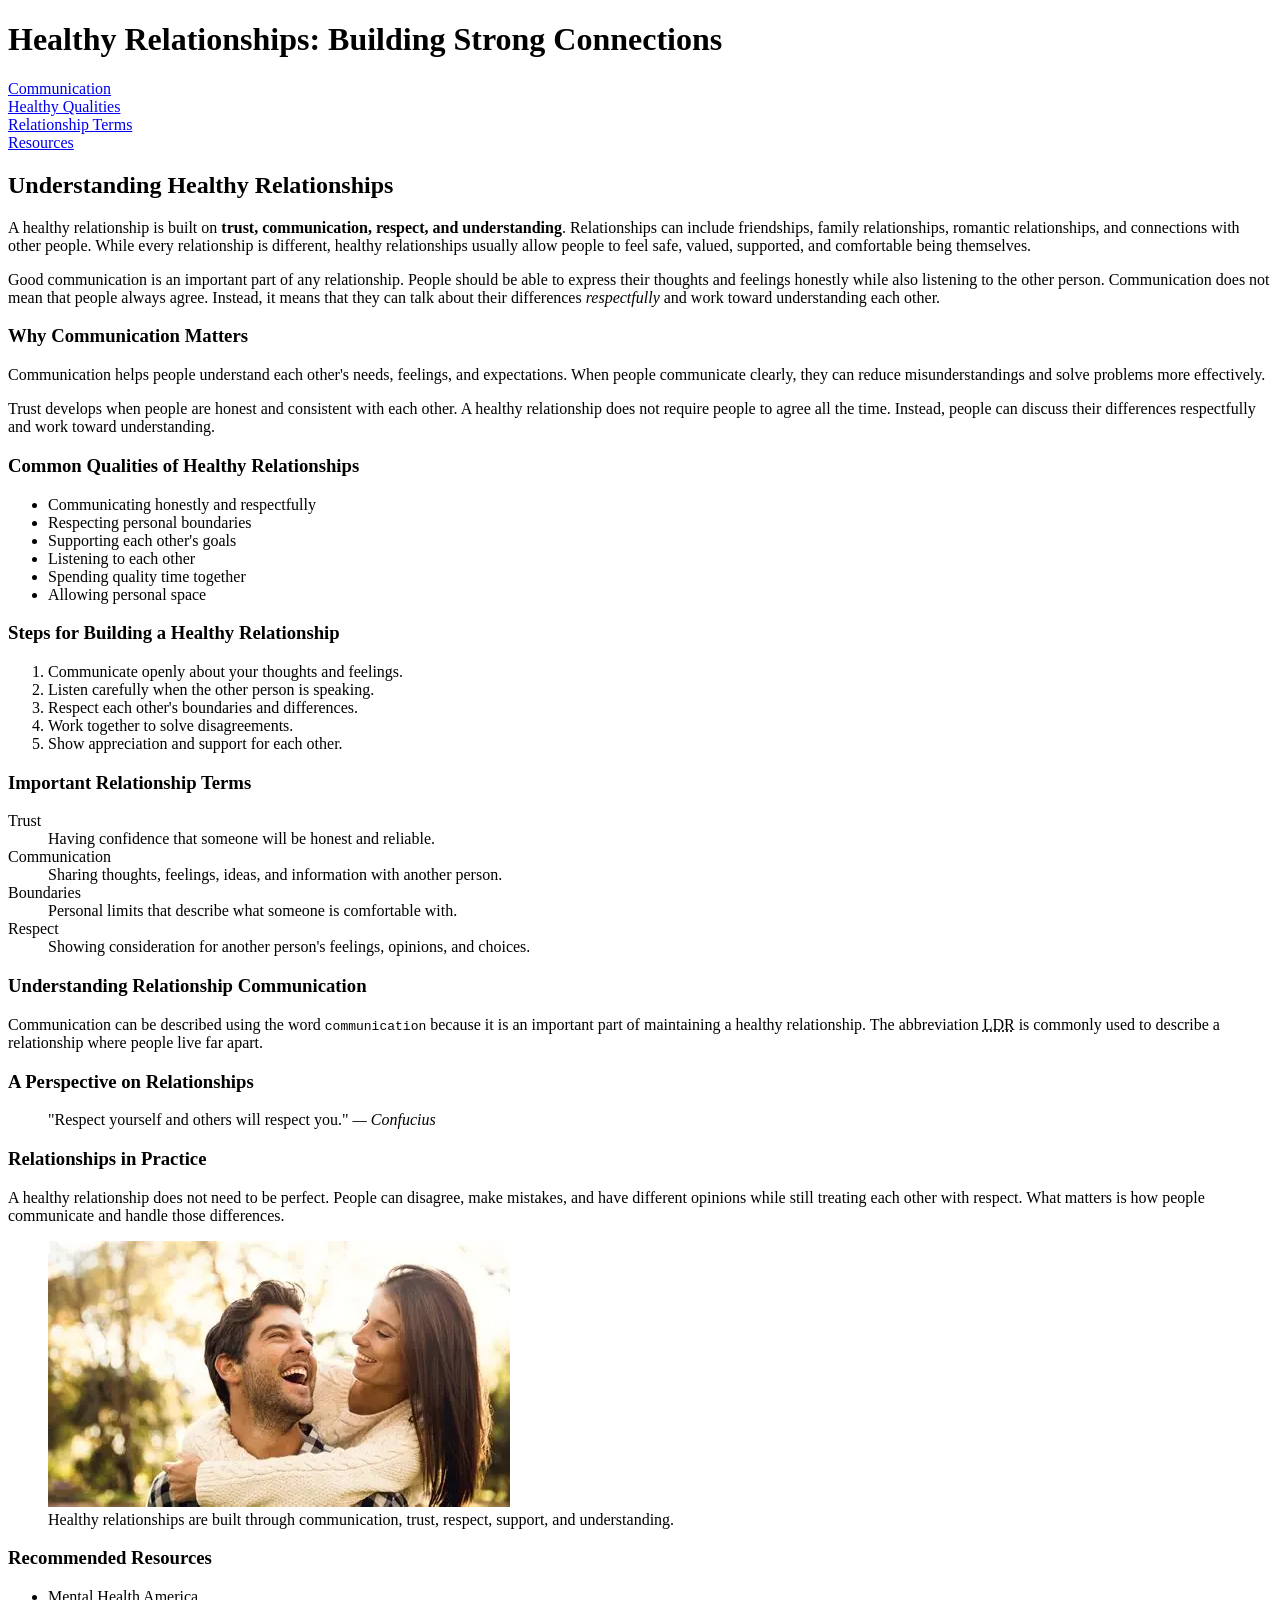
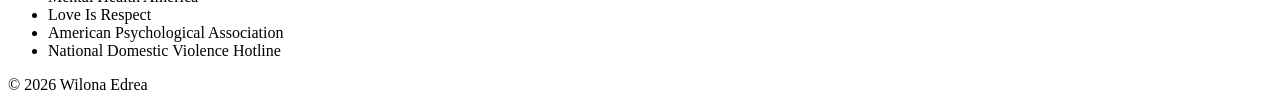
<file: prototype/index.html>
<!DOCTYPE html>
<html lang="en">
<head>
  <title>Healthy Relationship</title>
  <meta charset="utf-8" />
  <meta name="viewport" content="width=device-width, initial-scale=1.0"/>
  <meta name="description" content="Descriptive call to action / overview of site purpose" />
  <meta name="author" content="Wilona Edrea" />
</head>

<body>
 <header>
    <h1>Healthy Relationships: Building Strong Connections</h1>

    <nav>
      <a href="#communication">Communication</a><br />
      <a href="#qualities">Healthy Qualities</a><br />
      <a href="#terms">Relationship Terms</a><br />
      <a href="#resources">Resources</a><br />
    </nav>
  </header>
  
 <main>

 <article>
  <h2>Understanding Healthy Relationships</h2>
  <p> A healthy relationship is built on <strong>trust, communication, respect, and understanding</strong>. Relationships can include friendships, family relationships, romantic relationships, and connections with other people. While every relationship is different, healthy relationships usually allow people to feel safe, valued, supported, and comfortable being themselves.</p>

    <p> Good communication is an important part of any relationship. People should be able to express their thoughts and feelings honestly while also listening to the other person. Communication does not mean that people always agree. Instead, it means that they can talk about their differences <em>respectfully</em> and work toward understanding each other.</p>
   
   <section id="communication">
        <h3>Why Communication Matters</h3>

        <p>
          Communication helps people understand each other's needs, feelings,
          and expectations. When people communicate clearly, they can reduce
          misunderstandings and solve problems more effectively.
        </p>

        <p>
          Trust develops when people are honest and consistent with each other.
          A healthy relationship does not require people to agree all the time.
          Instead, people can discuss their differences respectfully and work
          toward understanding.
        </p>
      </section>
   
      <section id="qualities">
        <h3>Common Qualities of Healthy Relationships</h3>

        <ul>
          <li>Communicating honestly and respectfully</li>
          <li>Respecting personal boundaries</li>
          <li>Supporting each other's goals</li>
          <li>Listening to each other</li>
          <li>Spending quality time together</li>
          <li>Allowing personal space</li>
        </ul>
      </section>

      <section>
        <h3>Steps for Building a Healthy Relationship</h3>

        <ol>
          <li>Communicate openly about your thoughts and feelings.</li>
          <li>Listen carefully when the other person is speaking.</li>
          <li>Respect each other's boundaries and differences.</li>
          <li>Work together to solve disagreements.</li>
          <li>Show appreciation and support for each other.</li>
        </ol>
      </section>

      <section id="terms">
        <h3>Important Relationship Terms</h3>

        <dl>
          <dt>Trust</dt>
          <dd>Having confidence that someone will be honest and reliable.</dd>

          <dt>Communication</dt>
          <dd>Sharing thoughts, feelings, ideas, and information with another person.</dd>

          <dt>Boundaries</dt>
          <dd>Personal limits that describe what someone is comfortable with.</dd>

          <dt>Respect</dt>
          <dd>Showing consideration for another person's feelings, opinions, and choices.</dd>
        </dl>
      </section>

      <section>
        <h3>Understanding Relationship Communication</h3>

        <p>
          Communication can be described using the word
          <code>communication</code> because it is an important part of
          maintaining a healthy relationship. The abbreviation
          <abbr title="Long-Distance Relationship">LDR</abbr> is commonly used
          to describe a relationship where people live far apart.
        </p>
      </section>

      <section>
        <h3>A Perspective on Relationships</h3>

        <blockquote>
          "Respect yourself and others will respect you."
          <cite>— Confucius</cite>
        </blockquote>
      </section>

      <section>
        <h3>Relationships in Practice</h3>

        <p>
          A healthy relationship does not need to be perfect. People can
          disagree, make mistakes, and have different opinions while still
          treating each other with respect. What matters is how people
          communicate and handle those differences.
        </p>

        <figure>
          <img
            src="assets/img/healthy_relationship_img.webp"
            alt="Two people spending time together and communicating"
          />
          <figcaption>
            Healthy relationships are built through communication, trust,
            respect, support, and understanding.
          </figcaption>
        </figure>
      </section>

      <section id="resources">
        <h3>Recommended Resources</h3>

        <ul>
          <li>Mental Health America</li>
          <li>Love Is Respect</li>
          <li>American Psychological Association</li>
          <li>National Domestic Violence Hotline</li>
        </ul>
      </section>

    </article>

  </main>

  <footer>
    <p>&copy; 2026 Wilona Edrea</p>
  </footer>

</body>
</html>
</file>
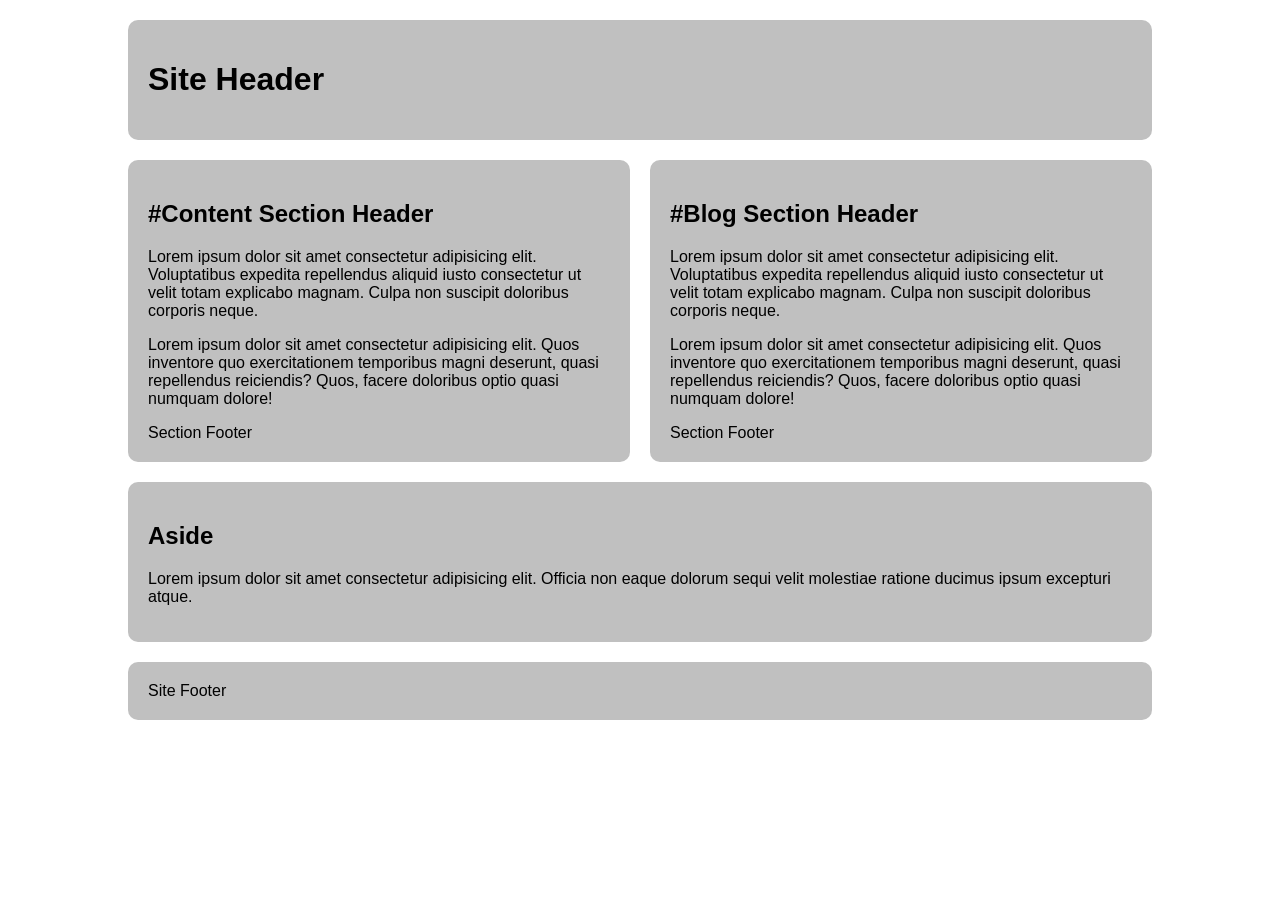
<file: css-grid-lab/grid-two-col-equal.html>
<!DOCTYPE html>
<html lang="en">
<head>
  <meta charset="UTF-8">
  <meta name="viewport" content="width=device-width, initial-scale=1.0">
  <title>CSS Grid Demo - Equal</title>
  <style>
    html {
      box-sizing: border-box;
    }

    *,
    *:before,
    *:after {
      box-sizing: inherit;
    }

    main > * {
      font-family: Avenir, Montserrat, Corbel, "URW Gothic", source-sans-pro, sans-serif;
      font-weight: normal;
      background-color: #c0c0c0;
      border-radius: 10px;
      padding: 20px;
    }

    main {
      display: grid;
      gap: 20px;
      max-width: 80vw;
      margin: 20px auto;

      grid-template-columns: 1fr 1fr;
      grid-template-areas:
        "header header"
        "content blog"
        "aside aside"
        "footer footer";
    }

    main > header.primary {
      grid-area: header;
    }

    #content {
      grid-area: content;
    }

    #blog {
      grid-area: blog;
    }

    aside {
      grid-area: aside;
    }

    main > footer.primary {
      grid-area: footer;
    }
  </style>
</head>

<body>
  <main>
    <header class="primary">
      <h1>Site Header</h1>
    </header>

    <section id="content">
      <header>
        <h2>#Content Section Header</h2>
      </header>
      <p>Lorem ipsum dolor sit amet consectetur adipisicing elit. Voluptatibus expedita repellendus aliquid iusto consectetur ut velit totam explicabo magnam. Culpa non suscipit doloribus corporis neque.</p>
      <p>Lorem ipsum dolor sit amet consectetur adipisicing elit. Quos inventore quo exercitationem temporibus magni deserunt, quasi repellendus reiciendis? Quos, facere doloribus optio quasi numquam dolore!</p>
      <footer>Section Footer</footer>
    </section>

    <section id="blog">
      <header>
        <h2>#Blog Section Header</h2>
      </header>
      <p>Lorem ipsum dolor sit amet consectetur adipisicing elit. Voluptatibus expedita repellendus aliquid iusto consectetur ut velit totam explicabo magnam. Culpa non suscipit doloribus corporis neque.</p>
      <p>Lorem ipsum dolor sit amet consectetur adipisicing elit. Quos inventore quo exercitationem temporibus magni deserunt, quasi repellendus reiciendis? Quos, facere doloribus optio quasi numquam dolore!</p>
      <footer>Section Footer</footer>
    </section>

    <aside>
      <h2>Aside</h2>
      <p>Lorem ipsum dolor sit amet consectetur adipisicing elit. Officia non eaque dolorum sequi velit molestiae ratione ducimus ipsum excepturi atque.</p>
    </aside>

    <footer class="primary">Site Footer</footer>
  </main>
</body>
</html>
</file>
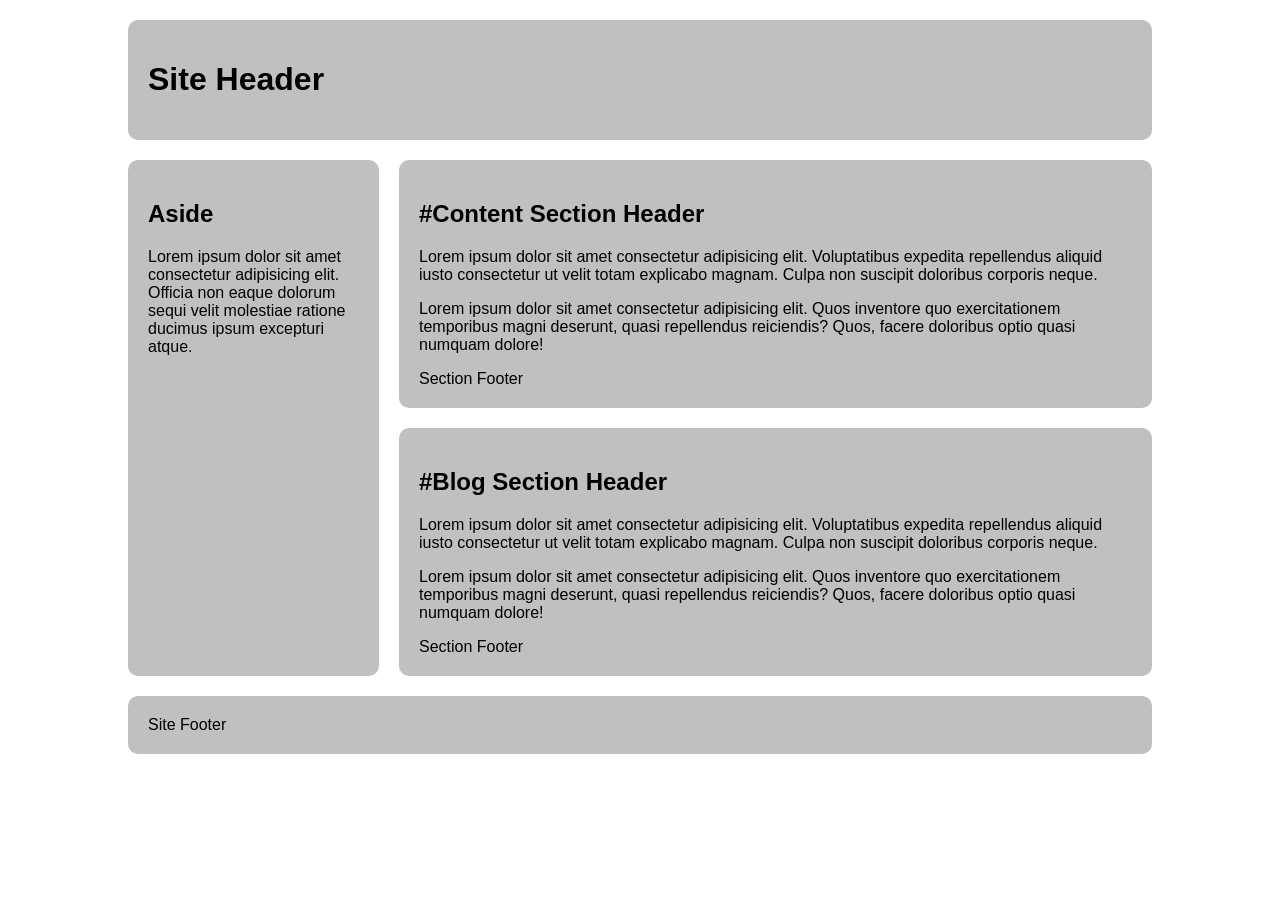
<file: css-grid-lab/grid-two-col-left.html>
<!DOCTYPE html>
<html lang="en">
<head>
  <meta charset="UTF-8">
  <meta name="viewport" content="width=device-width, initial-scale=1.0">
  <title>CSS Grid Demo - Left</title>
  <style>
    html {
      box-sizing: border-box;
    }

    *,
    *:before,
    *:after {
      box-sizing: inherit;
    }

    main > * {
      font-family: Avenir, Montserrat, Corbel, "URW Gothic", source-sans-pro, sans-serif;
      font-weight: normal;
      background-color: #c0c0c0;
      border-radius: 10px;
      padding: 20px;
    }

    main {
      display: grid;
      gap: 20px;
      max-width: 80vw;
      margin: 20px auto;

      grid-template-columns: 1fr 3fr;
      grid-template-areas:
        "header header"
        "aside content"
        "aside blog"
        "footer footer";
    }

    main > header.primary {
      grid-area: header;
    }

    #content {
      grid-area: content;
    }

    #blog {
      grid-area: blog;
    }

    aside {
      grid-area: aside;
    }

    main > footer.primary {
      grid-area: footer;
    }
  </style>
</head>

<body>
  <main>
    <header class="primary">
      <h1>Site Header</h1>
    </header>

    <section id="content">
      <header>
        <h2>#Content Section Header</h2>
      </header>
      <p>Lorem ipsum dolor sit amet consectetur adipisicing elit. Voluptatibus expedita repellendus aliquid iusto consectetur ut velit totam explicabo magnam. Culpa non suscipit doloribus corporis neque.</p>
      <p>Lorem ipsum dolor sit amet consectetur adipisicing elit. Quos inventore quo exercitationem temporibus magni deserunt, quasi repellendus reiciendis? Quos, facere doloribus optio quasi numquam dolore!</p>
      <footer>Section Footer</footer>
    </section>

    <section id="blog">
      <header>
        <h2>#Blog Section Header</h2>
      </header>
      <p>Lorem ipsum dolor sit amet consectetur adipisicing elit. Voluptatibus expedita repellendus aliquid iusto consectetur ut velit totam explicabo magnam. Culpa non suscipit doloribus corporis neque.</p>
      <p>Lorem ipsum dolor sit amet consectetur adipisicing elit. Quos inventore quo exercitationem temporibus magni deserunt, quasi repellendus reiciendis? Quos, facere doloribus optio quasi numquam dolore!</p>
      <footer>Section Footer</footer>
    </section>

    <aside>
      <h2>Aside</h2>
      <p>Lorem ipsum dolor sit amet consectetur adipisicing elit. Officia non eaque dolorum sequi velit molestiae ratione ducimus ipsum excepturi atque.</p>
    </aside>

    <footer class="primary">Site Footer</footer>
  </main>
</body>
</html>
</file>
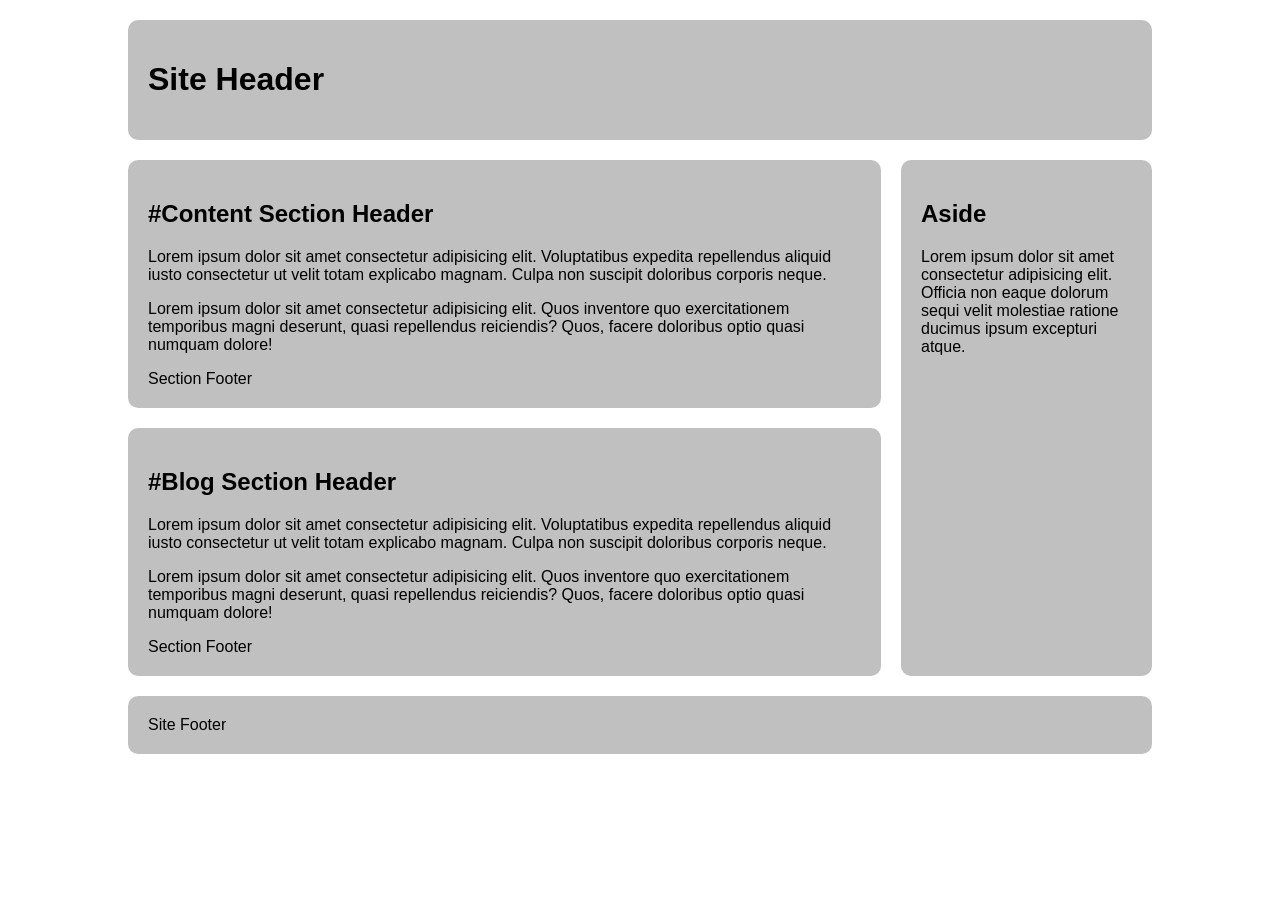
<file: css-grid-lab/grid-two-col-right.html>
<!DOCTYPE html>
<html lang="en">
<head>
  <meta charset="UTF-8">
  <meta name="viewport" content="width=device-width, initial-scale=1.0">
  <title>CSS Grid Demo - Right</title>
  <style>
    html {
      box-sizing: border-box;
    }

    *,
    *:before,
    *:after {
      box-sizing: inherit;
    }

    main > * {
      font-family: Avenir, Montserrat, Corbel, "URW Gothic", source-sans-pro, sans-serif;
      font-weight: normal;
      background-color: #c0c0c0;
      border-radius: 10px;
      padding: 20px;
    }

    main {
      display: grid;
      gap: 20px;
      max-width: 80vw;
      margin: 20px auto;

      grid-template-columns: 3fr 1fr;
      grid-template-areas:
        "header header"
        "content aside"
        "blog aside"
        "footer footer";
    }

    main > header.primary {
      grid-area: header;
    }

    #content {
      grid-area: content;
    }

    #blog {
      grid-area: blog;
    }

    aside {
      grid-area: aside;
    }

    main > footer.primary {
      grid-area: footer;
    }
  </style>
</head>

<body>
  <main>
    <header class="primary">
      <h1>Site Header</h1>
    </header>

    <section id="content">
      <header>
        <h2>#Content Section Header</h2>
      </header>
      <p>Lorem ipsum dolor sit amet consectetur adipisicing elit. Voluptatibus expedita repellendus aliquid iusto consectetur ut velit totam explicabo magnam. Culpa non suscipit doloribus corporis neque.</p>
      <p>Lorem ipsum dolor sit amet consectetur adipisicing elit. Quos inventore quo exercitationem temporibus magni deserunt, quasi repellendus reiciendis? Quos, facere doloribus optio quasi numquam dolore!</p>
      <footer>Section Footer</footer>
    </section>

    <section id="blog">
      <header>
        <h2>#Blog Section Header</h2>
      </header>
      <p>Lorem ipsum dolor sit amet consectetur adipisicing elit. Voluptatibus expedita repellendus aliquid iusto consectetur ut velit totam explicabo magnam. Culpa non suscipit doloribus corporis neque.</p>
      <p>Lorem ipsum dolor sit amet consectetur adipisicing elit. Quos inventore quo exercitationem temporibus magni deserunt, quasi repellendus reiciendis? Quos, facere doloribus optio quasi numquam dolore!</p>
      <footer>Section Footer</footer>
    </section>

    <aside>
      <h2>Aside</h2>
      <p>Lorem ipsum dolor sit amet consectetur adipisicing elit. Officia non eaque dolorum sequi velit molestiae ratione ducimus ipsum excepturi atque.</p>
    </aside>

    <footer class="primary">Site Footer</footer>
  </main>
</body>
</html>
</file>
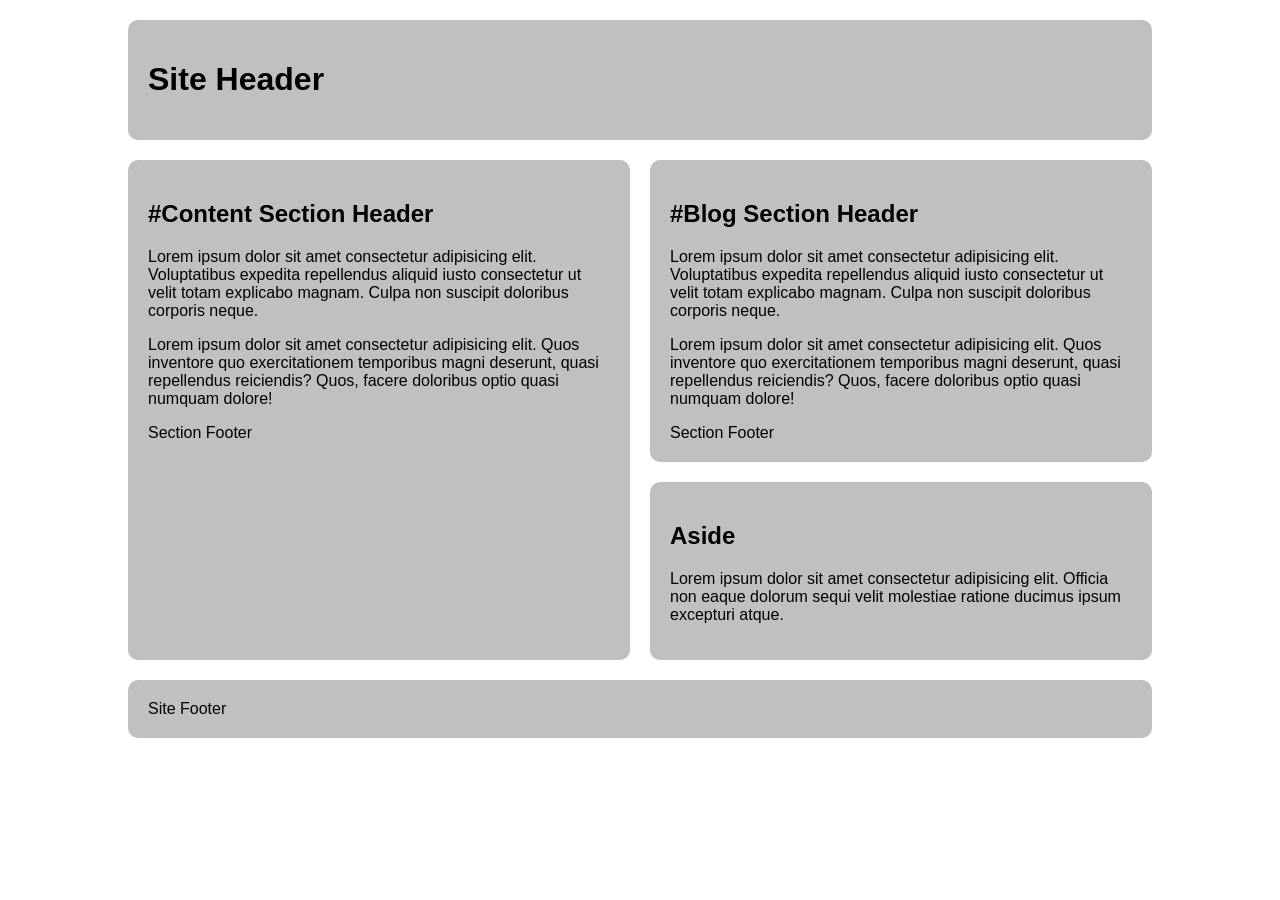
<file: css-grid-lab/grid-two-col-stacked.html>
<!DOCTYPE html>
<html lang="en">
<head>
  <meta charset="UTF-8">
  <meta name="viewport" content="width=device-width, initial-scale=1.0">
  <title>CSS Grid Demo - Stacked</title>
  <style>
    html {
      box-sizing: border-box;
    }

    *,
    *:before,
    *:after {
      box-sizing: inherit;
    }

    main > * {
      font-family: Avenir, Montserrat, Corbel, "URW Gothic", source-sans-pro, sans-serif;
      font-weight: normal;
      background-color: #c0c0c0;
      border-radius: 10px;
      padding: 20px;
    }

    main {
      display: grid;
      gap: 20px;
      max-width: 80vw;
      margin: 20px auto;

      grid-template-columns: 1fr 1fr;
      grid-template-areas:
        "header header"
        "content blog"
        "content aside"
        "footer footer";
    }

    main > header.primary {
      grid-area: header;
    }

    #content {
      grid-area: content;
    }

    #blog {
      grid-area: blog;
    }

    aside {
      grid-area: aside;
    }

    main > footer.primary {
      grid-area: footer;
    }
  </style>
</head>

<body>
  <main>
    <header class="primary">
      <h1>Site Header</h1>
    </header>

    <section id="content">
      <header>
        <h2>#Content Section Header</h2>
      </header>
      <p>Lorem ipsum dolor sit amet consectetur adipisicing elit. Voluptatibus expedita repellendus aliquid iusto consectetur ut velit totam explicabo magnam. Culpa non suscipit doloribus corporis neque.</p>
      <p>Lorem ipsum dolor sit amet consectetur adipisicing elit. Quos inventore quo exercitationem temporibus magni deserunt, quasi repellendus reiciendis? Quos, facere doloribus optio quasi numquam dolore!</p>
      <footer>Section Footer</footer>
    </section>

    <section id="blog">
      <header>
        <h2>#Blog Section Header</h2>
      </header>
      <p>Lorem ipsum dolor sit amet consectetur adipisicing elit. Voluptatibus expedita repellendus aliquid iusto consectetur ut velit totam explicabo magnam. Culpa non suscipit doloribus corporis neque.</p>
      <p>Lorem ipsum dolor sit amet consectetur adipisicing elit. Quos inventore quo exercitationem temporibus magni deserunt, quasi repellendus reiciendis? Quos, facere doloribus optio quasi numquam dolore!</p>
      <footer>Section Footer</footer>
    </section>

    <aside>
      <h2>Aside</h2>
      <p>Lorem ipsum dolor sit amet consectetur adipisicing elit. Officia non eaque dolorum sequi velit molestiae ratione ducimus ipsum excepturi atque.</p>
    </aside>

    <footer class="primary">Site Footer</footer>
  </main>
</body>
</html>
</file>
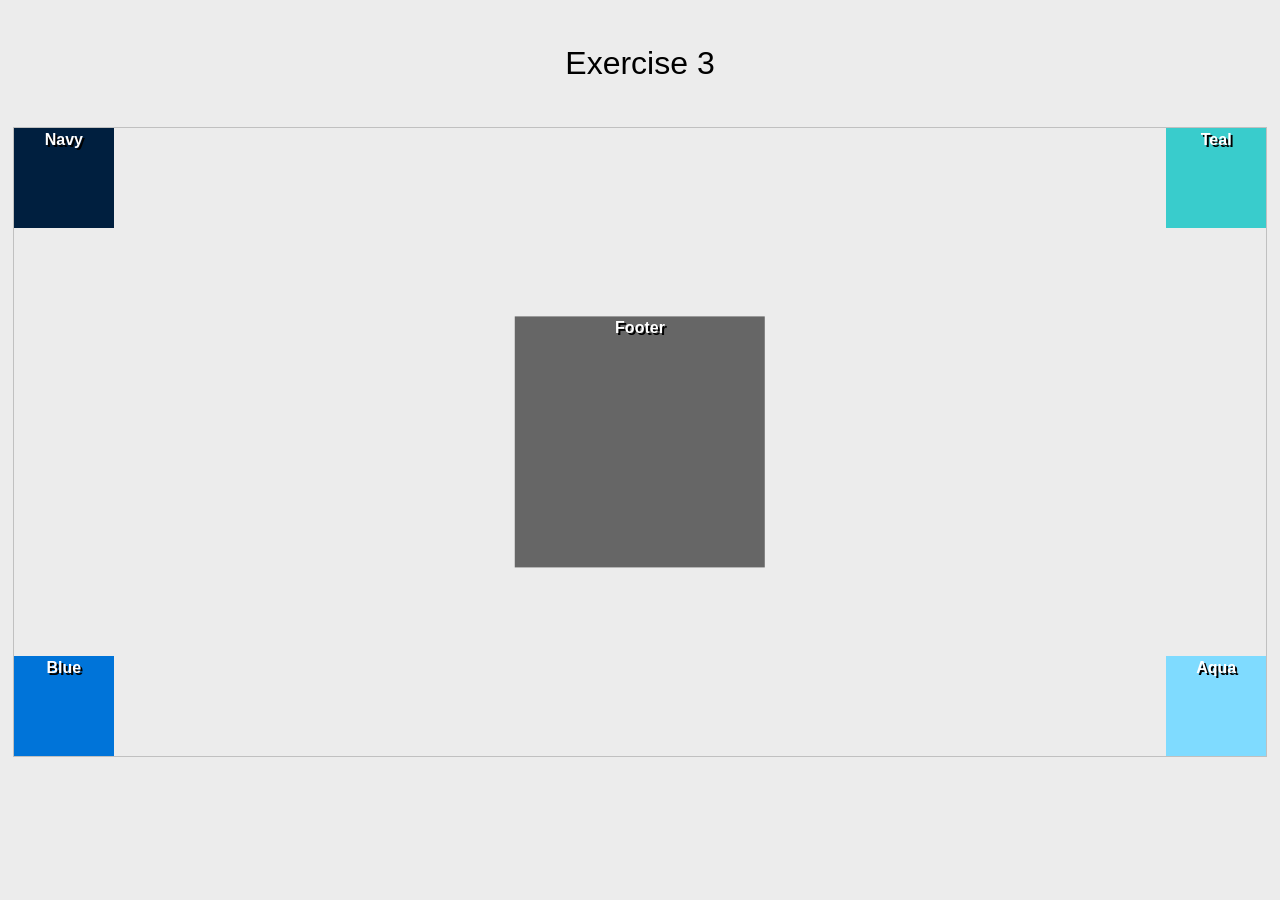
<file: positioning-lab/absolute-1.html>
<!DOCTYPE html>
<html lang="en">
<head>
    <meta charset="UTF-8">
    <meta name="viewport" content="width=device-width, initial-scale=1.0">
    <title>Exercise 3 - Absolute Positioning</title>

    <style>
        html {
            box-sizing: border-box;
        }

        *, *:before, *:after {
            box-sizing: inherit;
        }

        body {
            background-color: #ECECEC;
            font-weight: bold;
            font-family: Tahoma, Geneva, sans-serif;
            color: #FFF;
            text-align: center;
            line-height: 24px;
        }

        #wrapper {
            background-color: #ECECEC;
            border: 1px solid #c0c0c0;
            width: 98vw;
            height: 70vh;
            margin: auto;
            text-shadow: 2px 2px #000;
            position: relative;
        }

        #navy {
            background-color: #001f3f;
            position: absolute;
            width: 100px;
            height: 100px;
            top: 0;
            left: 0;
            z-index: 1;
        }

        #teal {
            background-color: #39CCCC;
            position: absolute;
            width: 100px;
            height: 100px;
            top: 0;
            right: 0;
        }

        #blue {
            background-color: #0074D9;
            position: absolute;
            width: 100px;
            height: 100px;
            bottom: 0;
            left: 0;
        }

        #aqua {
            background-color: #7FDBFF;
            position: absolute;
            width: 100px;
            height: 100px;
            bottom: 0;
            right: 0;
        }

        #footer {
            background-color: #666;
            width: 20%;
            height: 40%;
            position: absolute;
            top: 50%;
            left: 50%;
            transform: translate(-50%, -50%);
        }

        h1 {
            color: #000;
            font-weight: normal;
            padding: 30px;
        }
    </style>
</head>

<body>
    <h1>Exercise 3</h1>

    <section id="wrapper">
        <div id="navy">Navy</div>
        <div id="teal">Teal</div>
        <div id="blue">Blue</div>
        <div id="aqua">Aqua</div>
        <div id="footer">Footer</div>
    </section>
</body>
</html>
</file>
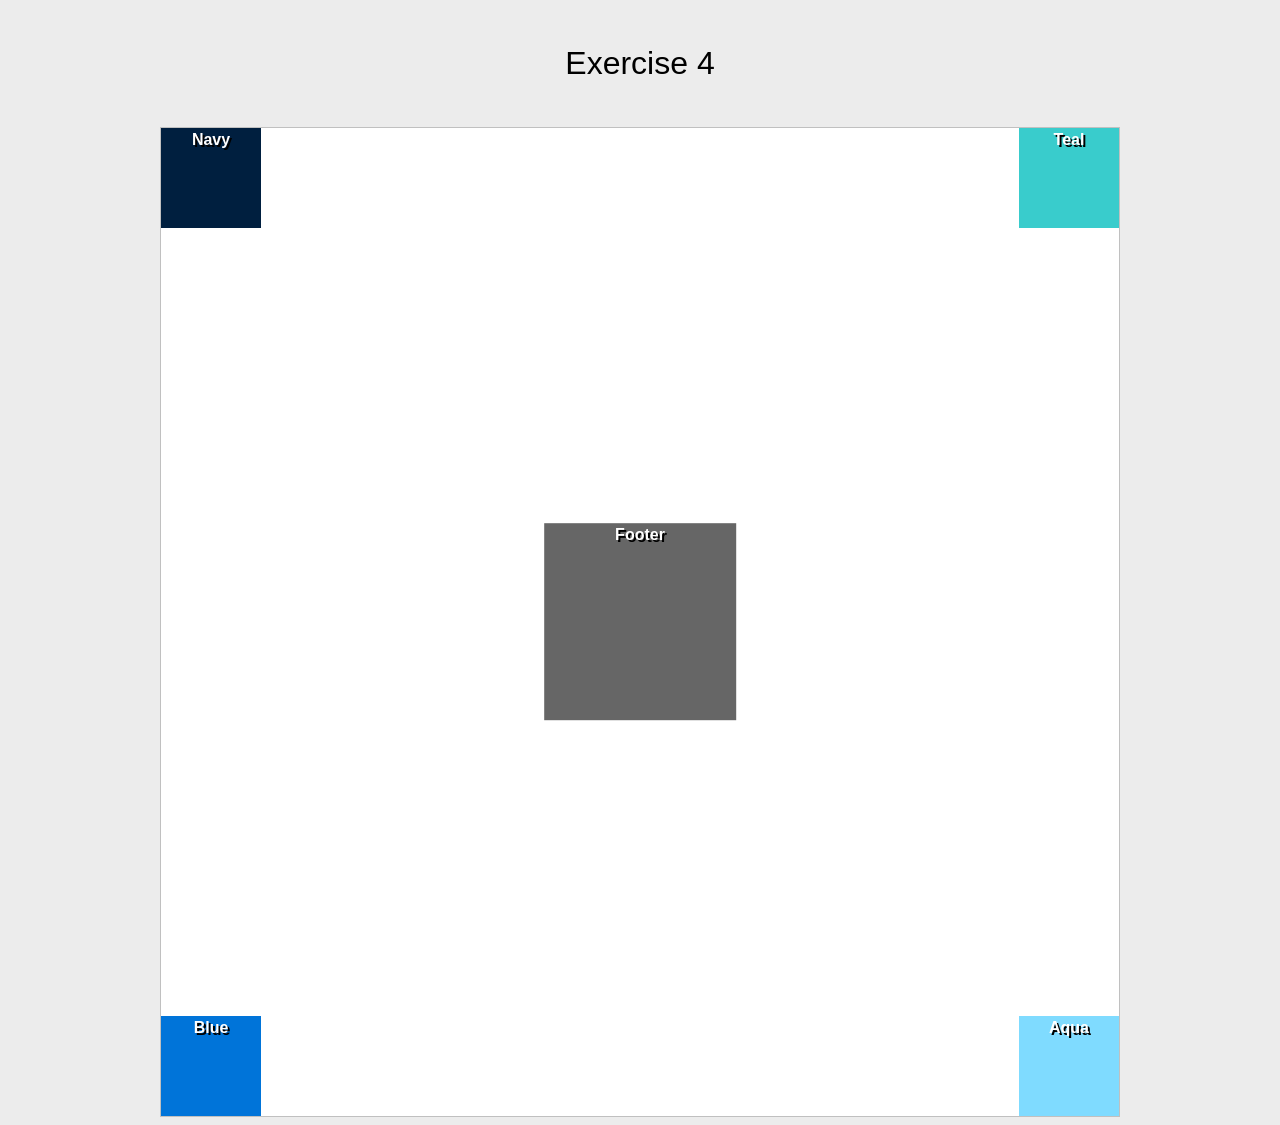
<file: positioning-lab/absolute-2.html>
<!DOCTYPE html>
<html lang="en">
<head>
    <meta charset="UTF-8">
    <meta name="viewport" content="width=device-width, initial-scale=1.0">
    <title>Exercise 4 - Absolute Positioning</title>

    <style>
        html {
            box-sizing: border-box;
        }

        *, *:before, *:after {
            box-sizing: inherit;
        }

        body {
            background-color: #ECECEC;
            font-weight: bold;
            font-family: Tahoma, Geneva, sans-serif;
            color: #FFF;
            text-align: center;
            line-height: 24px;
        }

        #wrapper {
            background-color: #FFF;
            border: 1px solid #c0c0c0;
            width: 75vw;
            height: 110vh;
            margin: auto;
            text-shadow: 2px 2px #000;
            position: relative;
        }

        #navy {
            background-color: #001f3f;
            position: absolute;
            width: 100px;
            height: 100px;
            top: 0;
            left: 0;
        }

        #teal {
            background-color: #39CCCC;
            position: absolute;
            width: 100px;
            height: 100px;
            top: 0;
            right: 0;
        }

        #blue {
            background-color: #0074D9;
            position: absolute;
            width: 100px;
            height: 100px;
            bottom: 0;
            left: 0;
        }

        #aqua {
            background-color: #7FDBFF;
            position: absolute;
            width: 100px;
            height: 100px;
            bottom: 0;
            right: 0;
        }

        #footer {
            background-color: #666;
            width: 20%;
            height: 20%;
            position: absolute;
            top: 50%;
            left: 50%;
            transform: translate(-50%, -50%);
        }

        h1 {
            color: #000;
            font-weight: normal;
            padding: 30px;
        }
    </style>
</head>

<body>
    <h1>Exercise 4</h1>

    <section id="wrapper">
        <div id="navy">Navy</div>
        <div id="teal">Teal</div>
        <div id="blue">Blue</div>
        <div id="aqua">Aqua</div>
        <div id="footer">Footer</div>
    </section>
</body>
</html>
</file>
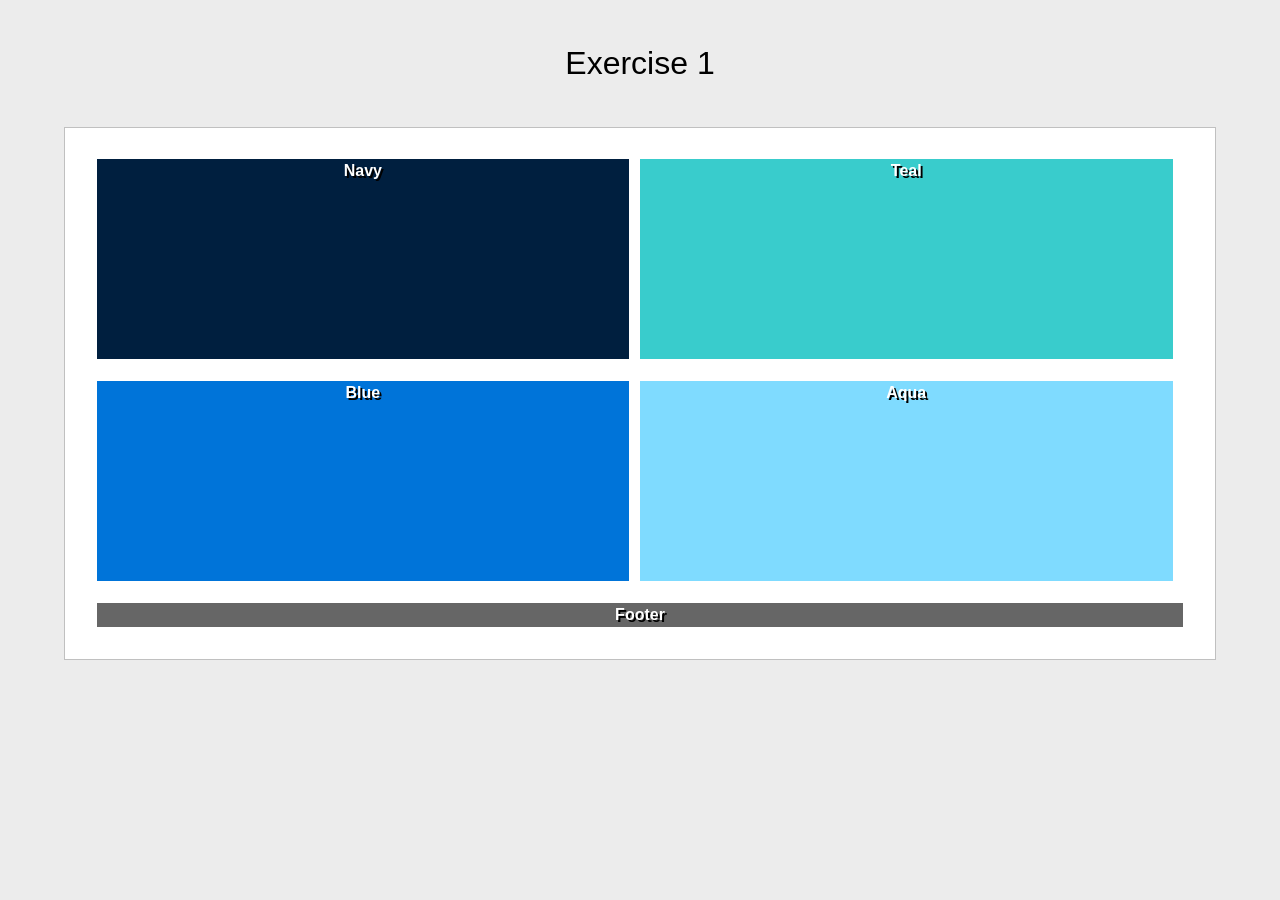
<file: positioning-lab/float-1.html>
<!DOCTYPE html>
<html lang="en">
<head>
    <meta charset="UTF-8">
    <meta name="viewport" content="width=device-width, initial-scale=1.0">
    <title>Exercise 1 - Float</title>

    <style>
        html {
            box-sizing: border-box;
        }

        *, *:before, *:after {
            box-sizing: inherit;
        }

        body {
            background-color: #ECECEC;
            font-weight: bold;
            font-family: Tahoma, Geneva, sans-serif;
            color: #FFF;
            text-align: center;
            line-height: 24px;
        }

        #wrapper {
            background-color: #FFF;
            border: 1px solid #c0c0c0;
            width: 90vw;
            margin: auto;
            padding: 2.5%;
            text-shadow: 2px 2px #000;
            overflow: auto;
        }

        #navy, #teal, #blue, #aqua {
            width: 49%;
            height: 200px;
            float: left;
            margin: 0 1% 2% 0;
        }

        #navy {
            background-color: #001f3f;
        }

        #teal {
            background-color: #39CCCC;
        }

        #blue {
            background-color: #0074D9;
        }

        #aqua {
            background-color: #7FDBFF;
        }

        #footer {
            background-color: #666;
            clear: both;
            width: 100%;
        }

        h1 {
            color: #000;
            font-weight: normal;
            padding: 30px;
        }
    </style>
</head>

<body>
    <h1>Exercise 1</h1>

    <section id="wrapper">
        <div id="navy">Navy</div>
        <div id="teal">Teal</div>
        <div id="blue">Blue</div>
        <div id="aqua">Aqua</div>
        <div id="footer">Footer</div>
    </section>
</body>
</html>
</file>
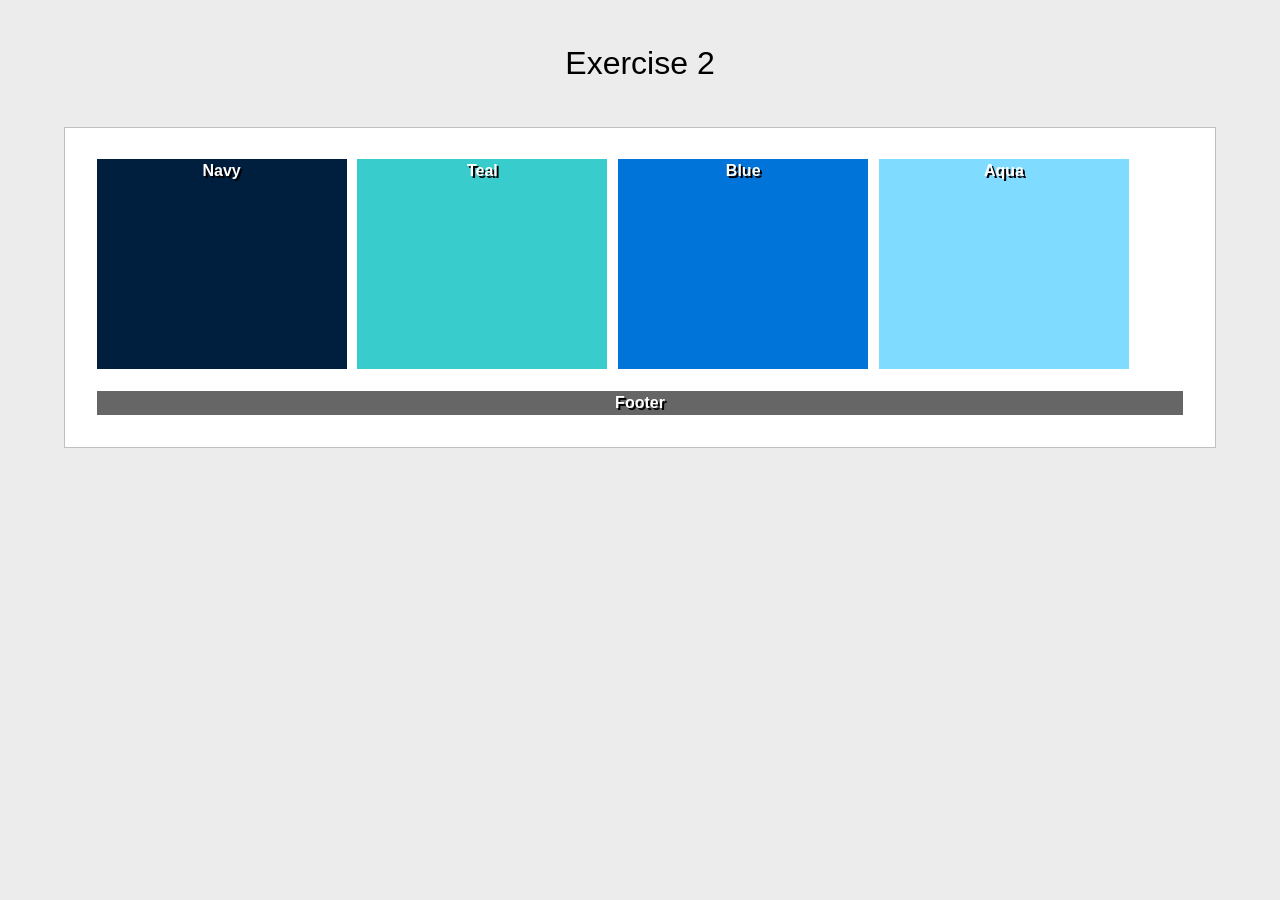
<file: positioning-lab/float-2.html>
<!DOCTYPE html>
<html lang="en">
<head>
    <meta charset="UTF-8">
    <meta name="viewport" content="width=device-width, initial-scale=1.0">
    <title>Exercise 2 - Float</title>

    <style>
        html {
            box-sizing: border-box;
        }

        *, *:before, *:after {
            box-sizing: inherit;
        }

        body {
            background-color: #ECECEC;
            font-weight: bold;
            font-family: Tahoma, Geneva, sans-serif;
            color: #FFF;
            text-align: center;
            line-height: 24px;
        }

        #wrapper {
            background-color: #FFF;
            border: 1px solid #c0c0c0;
            width: 90vw;
            margin: auto;
            padding: 2.5%;
            text-shadow: 2px 2px #000;
            overflow: auto;
        }

        #navy, #teal, #blue, #aqua {
            width: 23%;
            height: 210px;
            float: left;
            margin: 0 1% 2% 0;
        }

        #navy {
            background-color: #001f3f;
        }

        #teal {
            background-color: #39CCCC;
        }

        #blue {
            background-color: #0074D9;
        }

        #aqua {
            background-color: #7FDBFF;
        }

        #footer {
            background-color: #666;
            clear: both;
            width: 100%;
        }

        h1 {
            color: #000;
            font-weight: normal;
            padding: 30px;
        }
    </style>
</head>

<body>
    <h1>Exercise 2</h1>

    <section id="wrapper">
        <div id="navy">Navy</div>
        <div id="teal">Teal</div>
        <div id="blue">Blue</div>
        <div id="aqua">Aqua</div>
        <div id="footer">Footer</div>
    </section>
</body>
</html>
</file>
